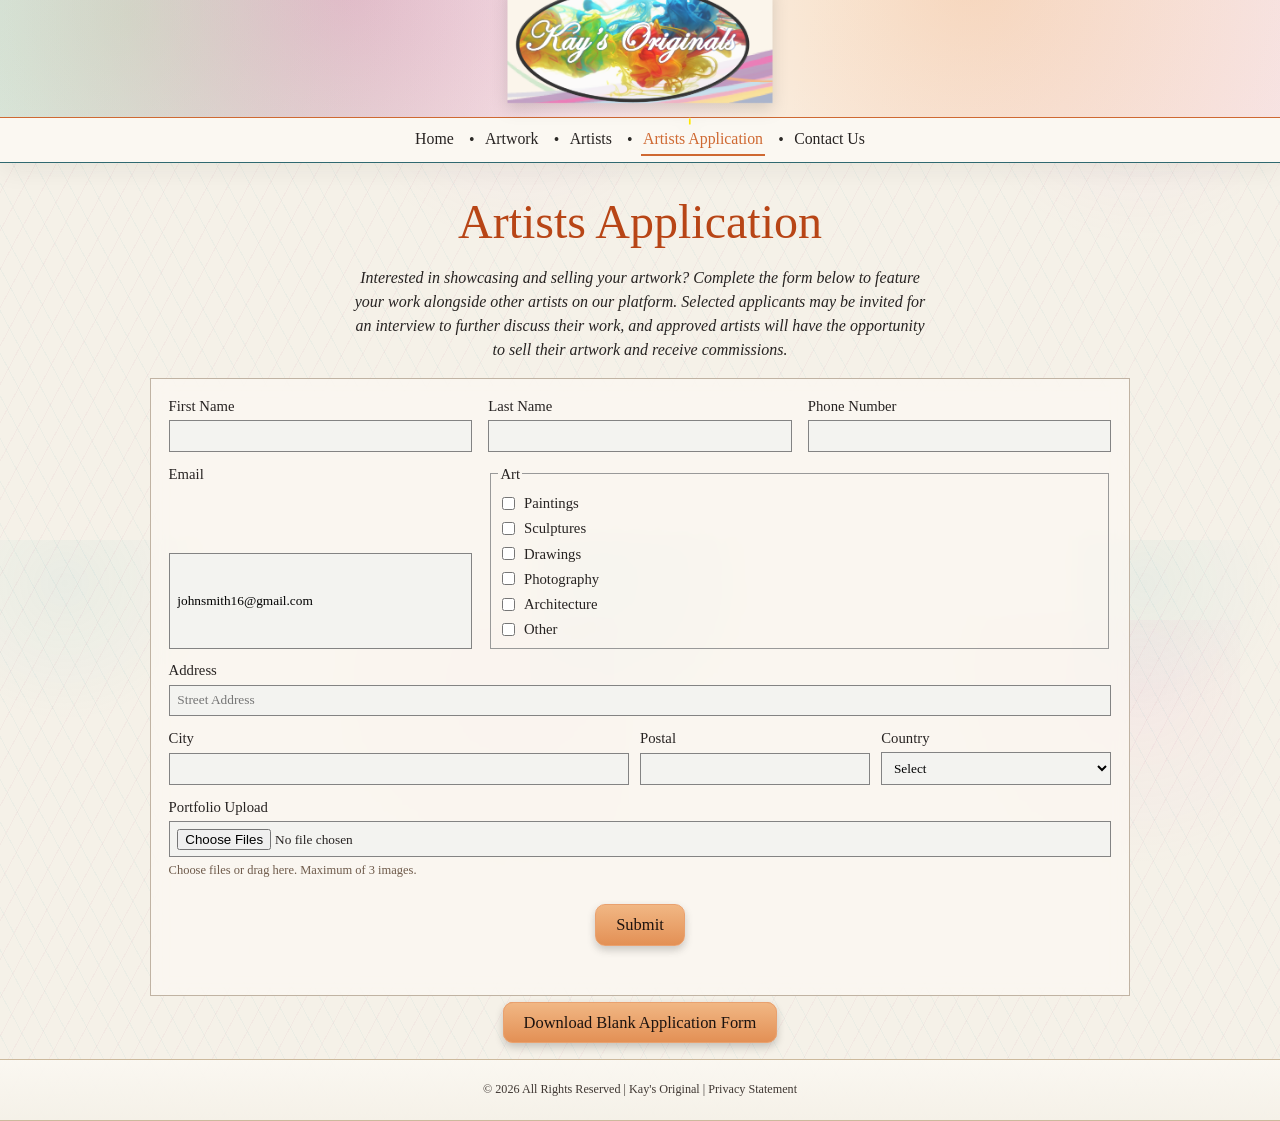
<file: application.html>
<!doctype html>
<html lang="en">
<head>
  <meta charset="UTF-8" />
  <meta name="viewport" content="width=device-width, initial-scale=1.0" />
  <title>Kay's Originals | Artists Application</title>
  <meta name="description" content="Apply as an artist to Kay's Originals gallery." />
  <link rel="stylesheet" href="assets/css/styles.css" />
</head>
<body>    
  <header class="site-header">
    <div class="ribbon-bg"></div>
    <a class="brand" href="index.html" aria-label="Kay's Originals home">
      <img src="assets/logo.png" alt="Kay's Originals logo" />
    </a>
    <nav class="site-nav" aria-label="Main navigation">
      <ul>
        <li><a href="index.html" data-nav="home">Home</a></li>
        <li><a href="artwork.html" data-nav="artwork">Artwork</a></li>
        <li><a href="artists.html" data-nav="artists">Artists</a></li>
        <li><a href="application.html" data-nav="application">Artists Application</a></li>
        <li><a href="contact.html" data-nav="contact">Contact Us</a></li>
      </ul>
    </nav>
  </header>

  <main class="container">
    <section class="page-head">
      <h1>Artists Application</h1>
      <p>
        Interested in showcasing and selling your artwork? Complete the form below to feature your work alongside
        other artists on our platform. Selected applicants may be invited for an interview to further discuss their
        work, and approved artists will have the opportunity to sell their artwork and receive commissions.
      </p>
    </section>
     
    <form id="artistApplication" class="panel form-grid" novalidate>
      <label>
        First Name
        <input name="firstName" type="text" required />
      </label>
      <label>
        Last Name
        <input name="lastName" type="text" required />
      </label>
      <label>
        Phone Number
        <input name="phone" type="tel" required />
      </label>
      <label>
        Email
        <input name="email" type="email" value="johnsmith16@gmail.com" required />
      </label>

      <fieldset>
        <legend>Art</legend>
        <label><input type="checkbox" name="artType" value="Paintings" /> Paintings</label>
        <label><input type="checkbox" name="artType" value="Sculptures" /> Sculptures</label>
        <label><input type="checkbox" name="artType" value="Drawings" /> Drawings</label>
        <label><input type="checkbox" name="artType" value="Photography" /> Photography</label>
        <label><input type="checkbox" name="artType" value="Architecture" /> Architecture</label>
        <label><input type="checkbox" name="artType" value="Other" /> Other</label>
      </fieldset>

      <label class="wide">
        Address
        <input name="street" type="text" placeholder="Street Address" />
      </label>

      <div class="city-row wide">
        <label>
          City
          <input name="city" type="text" />
        </label>
        <label>
          Postal
          <input name="postal" type="text" />
        </label>
        <label>
          Country
          <select name="country">
            <option value="">Select</option>
            <option>United States</option>
            <option>Canada</option>
            <option>Mexico</option>
            <option>United Kingdom</option>
            <option>France</option>
            <option>Japan</option>
          </select>
        </label>
      </div>

      <label class="wide upload-field">
        Portfolio Upload
        <input name="portfolio" type="file" accept="image/*" multiple />
        <small>Choose files or drag here. Maximum of 3 images.</small>
      </label>

      <div class="wide center-row">
        <button class="button" type="submit">Submit</button>
      </div>
      <p id="formFeedback" class="wide form-feedback" role="status" aria-live="polite"></p>
    </form>

    <div class="center-row download-row">
      <a class="button" href="assets/forms/artist-application-form.html" download>Download Blank Application Form</a>
    </div>
  </main>

  <footer class="site-footer">
    <p>© <span id="year"></span> All Rights Reserved | Kay's Original | Privacy Statement</p>
  </footer>

  <script src="assets/js/data.js"></script>
  <script src="assets/js/main.js"></script>
</body>
</html>
</file>
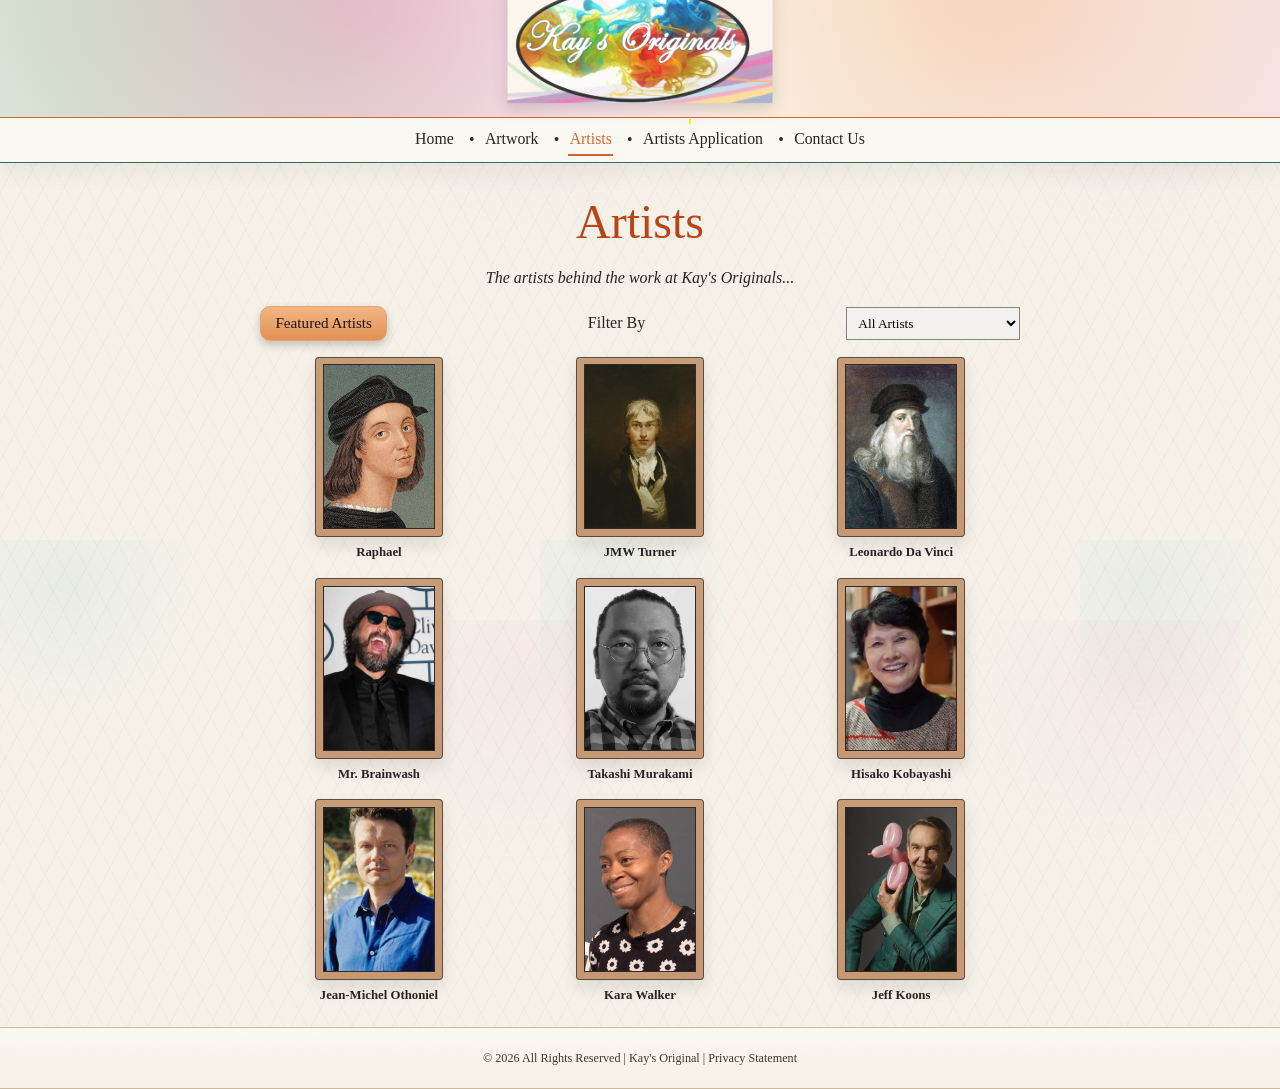
<file: artists.html>
<!doctype html>
<html lang="en">
<head>
  <meta charset="UTF-8" />
  <meta name="viewport" content="width=device-width, initial-scale=1.0" />
  <title>Kay's Originals | Artists</title>
  <meta name="description" content="Meet the artists behind Kay's Originals." />
  <link rel="stylesheet" href="assets/css/styles.css" />
</head>
<body>
  <header class="site-header">
    <div class="ribbon-bg"></div>
    <a class="brand" href="index.html" aria-label="Kay's Originals home">
      <img src="assets/logo.png" alt="Kay's Originals logo" />
    </a>
    <nav class="site-nav" aria-label="Main navigation">
      <ul>
        <li><a href="index.html" data-nav="home">Home</a></li>
        <li><a href="artwork.html" data-nav="artwork">Artwork</a></li>
        <li><a href="artists.html" data-nav="artists">Artists</a></li>
        <li><a href="application.html" data-nav="application">Artists Application</a></li>
        <li><a href="contact.html" data-nav="contact">Contact Us</a></li>
      </ul>
    </nav>
  </header>

  <main class="container">
    <section class="page-head">
      <h1>Artists</h1>
      <p>The artists behind the work at Kay's Originals...</p>
    </section>

    <section class="toolbar split">
      <button id="featuredArtistsBtn" class="button small" type="button">Featured Artists</button>
      <label for="artistFilter">Filter By</label>
      <select id="artistFilter" aria-label="Filter artists">
        <option value="all">All Artists</option>
        <option value="renaissance">Renaissance</option>
        <option value="modern">Modern & Contemporary</option>
      </select>
    </section>

    <section id="artistsGrid" class="grid cards-grid" aria-live="polite"></section>

    <div class="center-row">
      <button id="artistsToggle" class="link-button" type="button">View More</button>
    </div>
  </main>

  <footer class="site-footer">
    <p>© <span id="year"></span> All Rights Reserved | Kay's Original | Privacy Statement</p>
  </footer>

  <script src="assets/js/data.js"></script>
  <script src="assets/js/main.js"></script>
</body>
</html>
</file>
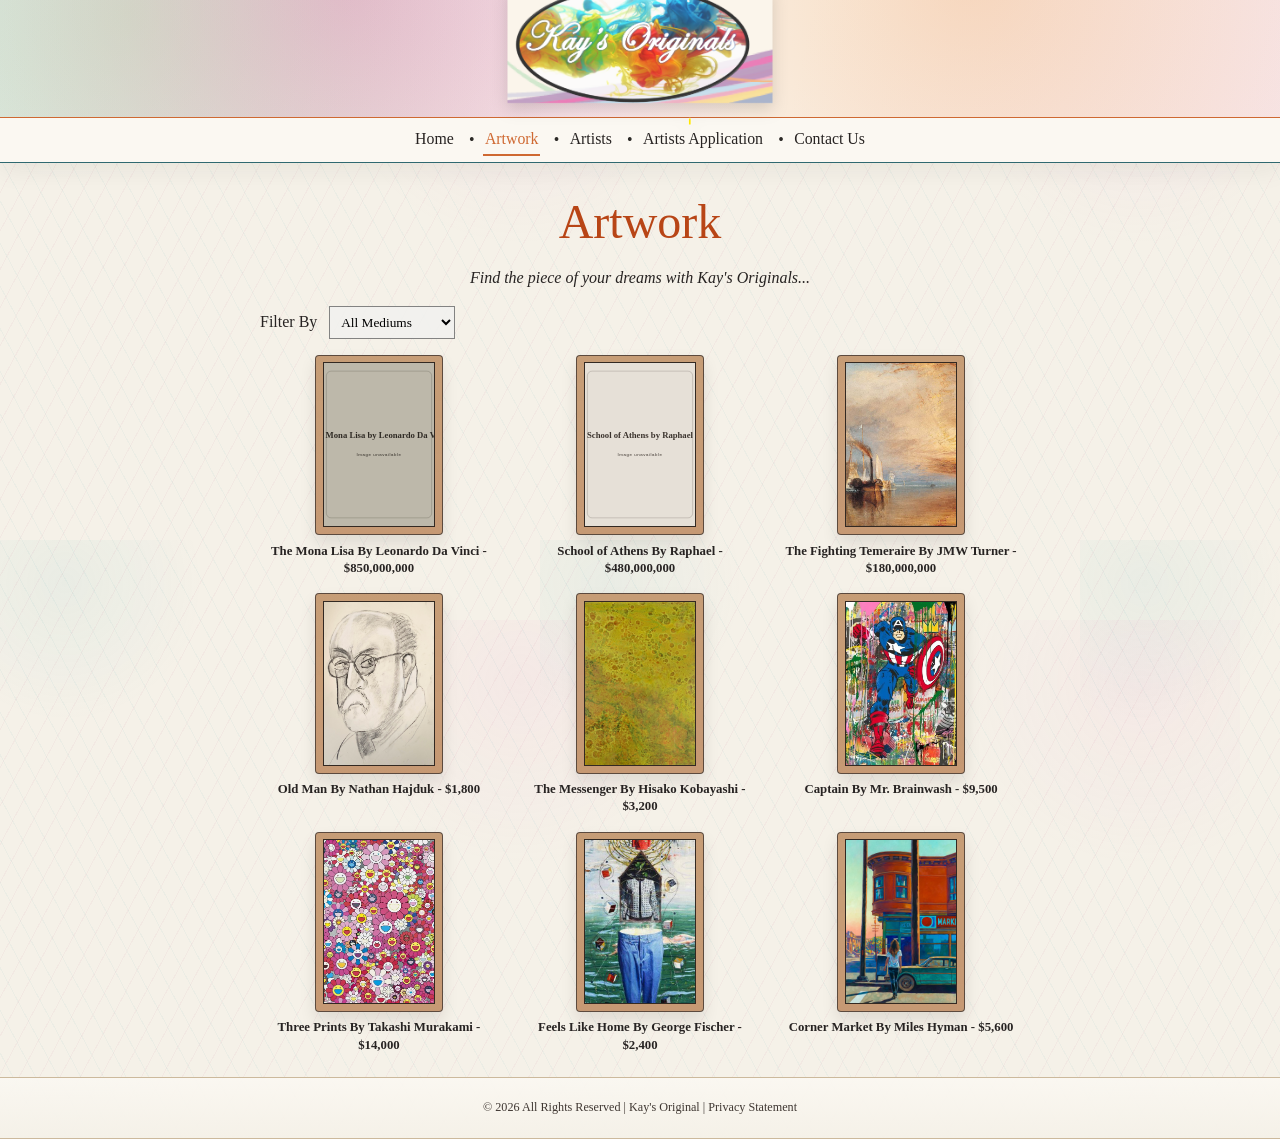
<file: artwork.html>
<!doctype html>
<html lang="en">
<head>
  <meta charset="UTF-8" />
  <meta name="viewport" content="width=device-width, initial-scale=1.0" />
  <title>Kay's Originals | Artwork</title>
  <meta name="description" content="Explore featured artwork in Kay's Originals collection." />
  <link rel="stylesheet" href="assets/css/styles.css" />
</head>
<body>
  <header class="site-header">
    <div class="ribbon-bg"></div>
    <a class="brand" href="index.html" aria-label="Kay's Originals home">
      <img src="assets/logo.png" alt="Kay's Originals logo" />
    </a>
    <nav class="site-nav" aria-label="Main navigation">
      <ul>
        <li><a href="index.html" data-nav="home">Home</a></li>
        <li><a href="artwork.html" data-nav="artwork">Artwork</a></li>
        <li><a href="artists.html" data-nav="artists">Artists</a></li>
        <li><a href="application.html" data-nav="application">Artists Application</a></li>
        <li><a href="contact.html" data-nav="contact">Contact Us</a></li>
      </ul>
    </nav>
  </header>

  <main class="container">
    <section class="page-head">
      <h1>Artwork</h1>
      <p>Find the piece of your dreams with Kay's Originals...</p>
    </section>

    <section class="toolbar">
      <label for="artFilter">Filter By</label>
      <select id="artFilter" aria-label="Filter artwork">
        <option value="all">All Mediums</option>
        <option value="painting">Paintings</option>
        <option value="drawing">Drawings</option>
        <option value="print">Prints</option>
      </select>
    </section>

    <section id="artworkGrid" class="grid cards-grid" aria-live="polite"></section>

    <div class="center-row">
      <button id="artworkToggle" class="link-button" type="button">View More</button>
    </div>
  </main>

  <div id="artworkModal" class="modal" role="dialog" aria-hidden="true">
    <div class="modal-overlay" id="modalOverlay"></div>
    <div class="modal-content">
      <button class="modal-close" id="modalClose" aria-label="Close details">&times;</button>
      <div class="modal-body">
        <h2 id="modalTitle"></h2>
        <p id="modalArtist" class="modal-artist"></p>
        <div class="modal-details">
          <div class="detail-row">
            <span class="detail-label">Year Created:</span>
            <span id="modalYear" class="detail-value"></span>
          </div>
          <div class="detail-row">
            <span class="detail-label">Medium:</span>
            <span id="modalMedium" class="detail-value"></span>
          </div>
          <div class="detail-row">
            <span class="detail-label">Price:</span>
            <span id="modalPrice" class="detail-value"></span>
          </div>
          <div class="detail-row">
            <span class="detail-label">Status:</span>
            <span id="modalStatus" class="detail-value"></span>
          </div>
        </div>
      </div>
    </div>
  </div>

  <footer class="site-footer">
    <p>© <span id="year"></span> All Rights Reserved | Kay's Original | Privacy Statement</p>
  </footer>

  <script src="assets/js/data.js"></script>
  <script src="assets/js/main.js"></script>
</body>
</html>
</file>
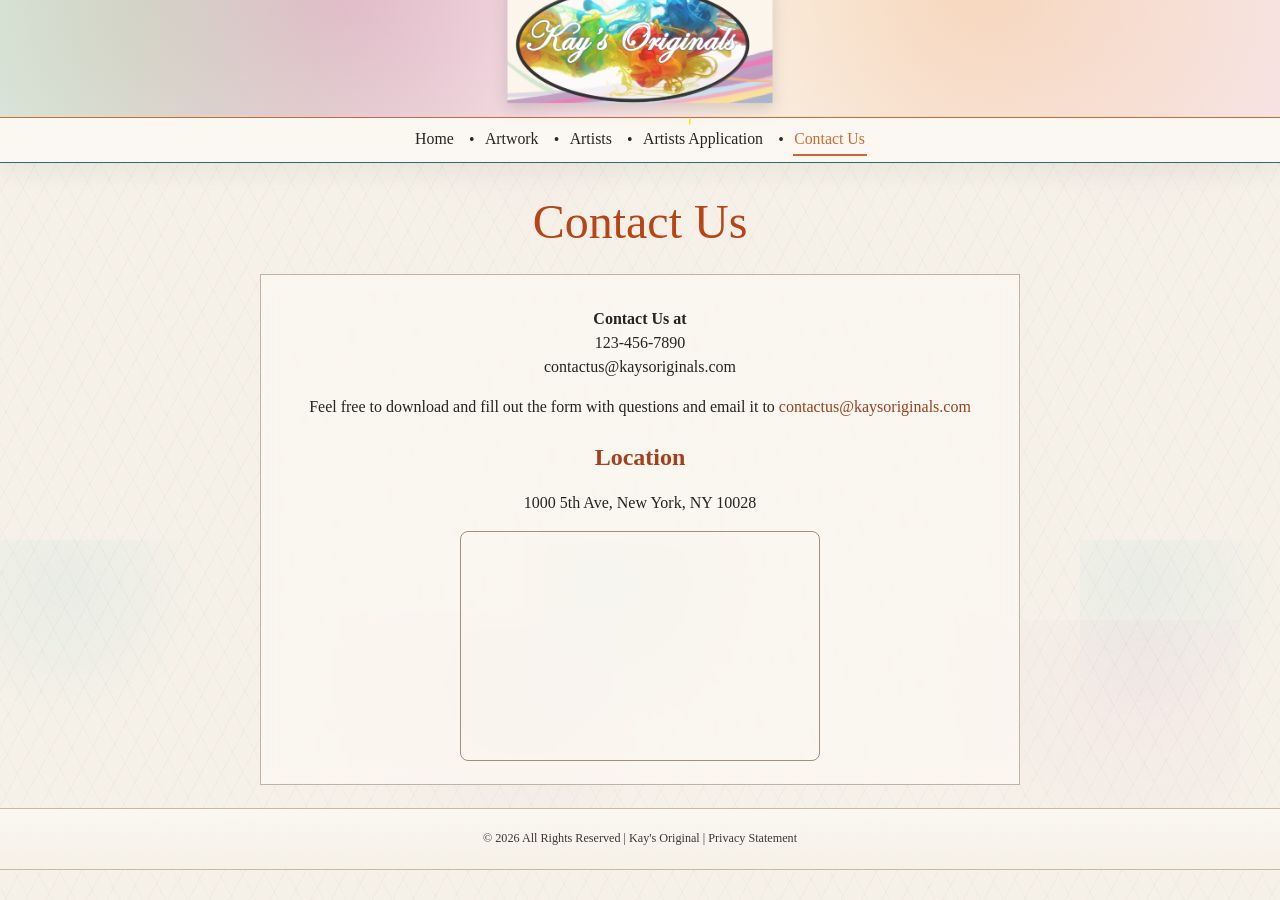
<file: contact.html>
<!doctype html>
<html lang="en">
<head>
  <meta charset="UTF-8" />
  <meta name="viewport" content="width=device-width, initial-scale=1.0" />
  <title>Kay's Originals | Contact Us</title>
  <meta name="description" content="Contact Kay's Originals gallery." />
  <link rel="stylesheet" href="assets/css/styles.css" />
</head>
<body>
  <header class="site-header">
    <div class="ribbon-bg"></div>
    <a class="brand" href="index.html" aria-label="Kay's Originals home">
      <img src="assets/logo.png" alt="Kay's Originals logo" />
    </a>
    <nav class="site-nav" aria-label="Main navigation">
      <ul>
        <li><a href="index.html" data-nav="home">Home</a></li>
        <li><a href="artwork.html" data-nav="artwork">Artwork</a></li>
        <li><a href="artists.html" data-nav="artists">Artists</a></li>
        <li><a href="application.html" data-nav="application">Artists Application</a></li>
        <li><a href="contact.html" data-nav="contact">Contact Us</a></li>
      </ul>
    </nav>
  </header>

  <main class="container narrow">
    <section class="page-head">
      <h1>Contact Us</h1>
    </section>

    <section class="panel contact-stack">
      <div class="contact-intro">
        <p><strong>Contact Us at</strong><br />123-456-7890<br />contactus@kaysoriginals.com</p>
      </div>
      <p>
        Feel free to download and fill out the form with questions and email it to
        <a href="mailto:contactus@kaysoriginals.com">contactus@kaysoriginals.com</a>
      </p>
      <div>
        <h2>Location</h2>
        <p>1000 5th Ave, New York, NY 10028</p>
        <iframe
          title="Map of gallery location"
          src="https://www.openstreetmap.org/export/embed.html?bbox=-73.9645%2C40.7755%2C-73.9545%2C40.7855&amp;layer=mapnik"
          loading="lazy"
          referrerpolicy="no-referrer-when-downgrade"
        ></iframe>
      </div>
    </section>
  </main>

  <footer class="site-footer">
    <p>© <span id="year"></span> All Rights Reserved | Kay's Original | Privacy Statement</p>
  </footer>

  <script src="assets/js/data.js"></script>
  <script src="assets/js/main.js"></script>
</body>
</html>
</file>
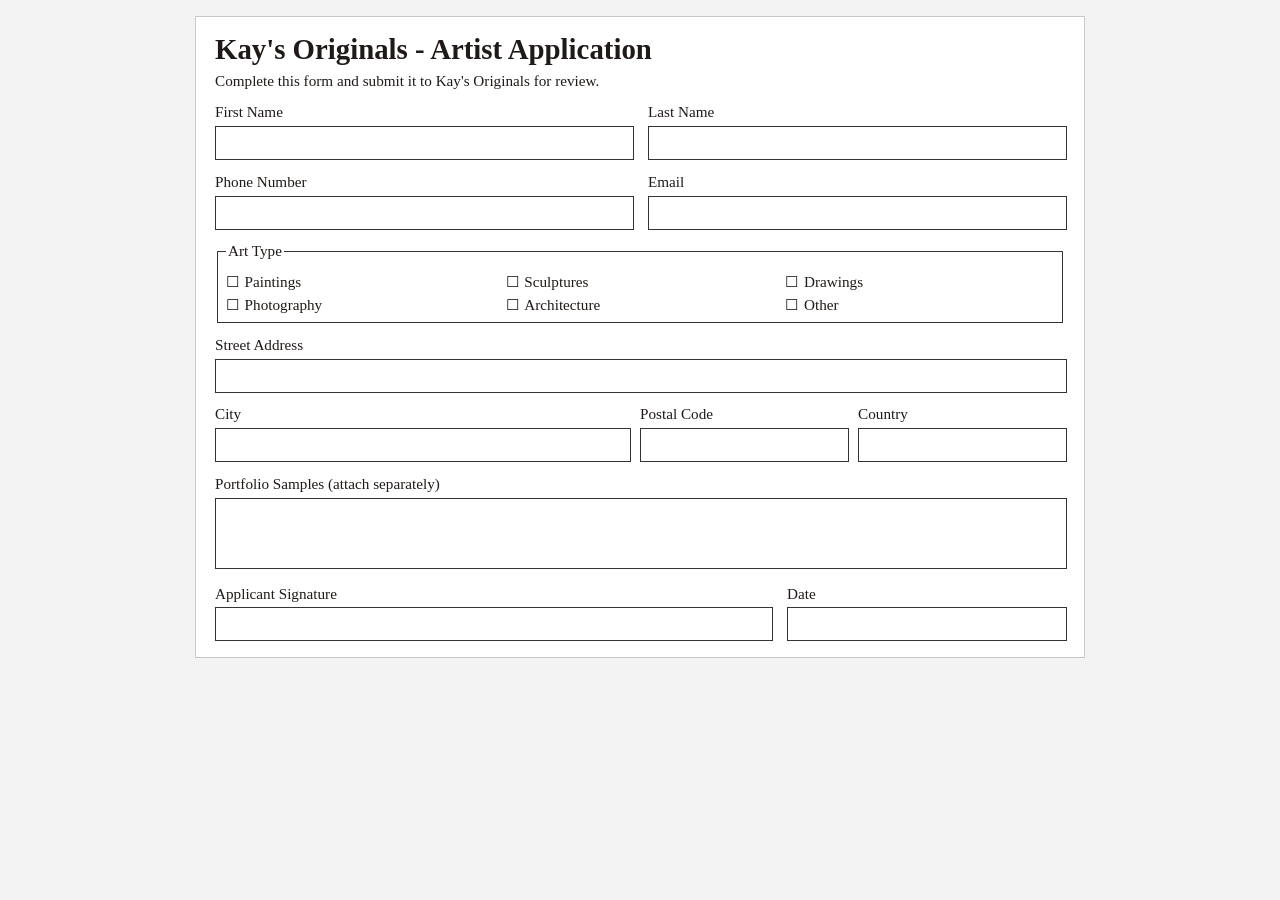
<file: assets/forms/artist-application-form.html>
<!doctype html>
<html lang="en">
<head>
  <meta charset="UTF-8" />
  <meta name="viewport" content="width=device-width, initial-scale=1.0" />
  <title>Kay's Originals Artist Application Form</title>
  <style>
    :root {
      --ink: #1f1a17;
      --line: #333;
      --paper: #fff;
    }

    body {
      margin: 0;
      padding: 1rem;
      color: var(--ink);
      background: #f3f3f3;
      font-family: Georgia, "Times New Roman", serif;
    }

    .sheet {
      max-width: 850px;
      margin: 0 auto;
      background: var(--paper);
      border: 1px solid #c8c8c8;
      padding: 1rem 1.2rem;
    }

    h1 {
      margin: 0 0 0.4rem;
      font-size: 1.8rem;
    }

    p {
      margin: 0.3rem 0 0.8rem;
      font-size: 0.95rem;
    }

    .grid {
      display: grid;
      grid-template-columns: 1fr 1fr;
      gap: 0.8rem 1rem;
    }

    label,
    fieldset {
      display: grid;
      gap: 0.3rem;
      font-size: 0.95rem;
    }

    .line {
      width: 100%;
      min-height: 2rem;
      border: 1px solid var(--line);
    }

    fieldset {
      border: 1px solid var(--line);
      padding: 0.5rem;
      grid-column: 1 / -1;
    }

    .checkboxes {
      display: grid;
      grid-template-columns: repeat(3, 1fr);
      gap: 0.3rem 0.7rem;
      margin-top: 0.3rem;
    }

    .checkboxes span::before {
      content: "\2610";
      margin-right: 0.35rem;
    }

    .wide {
      grid-column: 1 / -1;
    }

    .city {
      display: grid;
      grid-template-columns: 2fr 1fr 1fr;
      gap: 0.7rem;
    }

    .signature {
      margin-top: 1rem;
      display: grid;
      grid-template-columns: 2fr 1fr;
      gap: 1rem;
    }

    @media print {
      body {
        background: #fff;
        padding: 0;
      }

      .sheet {
        border: 0;
        padding: 0;
      }
    }
  </style>
</head>
<body>
  <main class="sheet">
    <h1>Kay's Originals - Artist Application</h1>
    <p>Complete this form and submit it to Kay's Originals for review.</p>

    <section class="grid">
      <label>
        First Name
        <div class="line"></div>
      </label>

      <label>
        Last Name
        <div class="line"></div>
      </label>

      <label>
        Phone Number
        <div class="line"></div>
      </label>

      <label>
        Email
        <div class="line"></div>
      </label>

      <fieldset>
        <legend>Art Type</legend>
        <div class="checkboxes">
          <span>Paintings</span>
          <span>Sculptures</span>
          <span>Drawings</span>
          <span>Photography</span>
          <span>Architecture</span>
          <span>Other</span>
        </div>
      </fieldset>

      <label class="wide">
        Street Address
        <div class="line"></div>
      </label>

      <div class="wide city">
        <label>
          City
          <div class="line"></div>
        </label>

        <label>
          Postal Code
          <div class="line"></div>
        </label>

        <label>
          Country
          <div class="line"></div>
        </label>
      </div>

      <label class="wide">
        Portfolio Samples (attach separately)
        <div class="line" style="min-height: 4.3rem;"></div>
      </label>
    </section>

    <section class="signature">
      <label>
        Applicant Signature
        <div class="line"></div>
      </label>

      <label>
        Date
        <div class="line"></div>
      </label>
    </section>
  </main>
</body>
</html>
</file>
<file: assets/css/styles.css>
:root {
  --bg: #f5f1e8;
  --paper: #fbf8f2;
  --ink: #272322;
  --accent: #cf6932;
  --accent-soft: #e9a16f;
  --teal: #2f6970;
  --border: #ccb99c;
  --card: #c49972;
  --shadow: 0 14px 30px rgba(31, 27, 22, 0.14);
  --glass: rgba(251, 248, 242, 0.76);
}

* {
  box-sizing: border-box;
}

body {
  margin: 0;
  color: var(--ink);
  background:
    radial-gradient(circle at 12% 8%, rgba(88, 178, 181, 0.08), transparent 20%),
    radial-gradient(circle at 84% 10%, rgba(235, 145, 202, 0.09), transparent 24%),
    repeating-linear-gradient(118deg, rgba(198, 100, 140, 0.06) 0 1px, transparent 1px 18px),
    repeating-linear-gradient(62deg, rgba(89, 171, 176, 0.06) 0 1px, transparent 1px 20px),
    var(--bg);
  background-size: 540px 540px, 620px 620px, auto, auto, auto;
  font-family: Georgia, Cambria, "Times New Roman", Times, serif;
  line-height: 1.5;
}

a {
  color: inherit;
  text-decoration: none;
}

.site-header {
  position: relative;
  background: var(--paper);
  border-bottom: 1px solid var(--teal);
  box-shadow: 0 8px 24px rgba(38, 34, 30, 0.06);
}

.ribbon-bg {
  height: 118px;
  border-bottom: 1px solid var(--accent);
  background:
    radial-gradient(circle at 10% 10%, rgba(155, 215, 126, 0.28), transparent 42%),
    radial-gradient(circle at 27% -12%, rgba(228, 63, 161, 0.34), transparent 45%),
    radial-gradient(circle at 76% -20%, rgba(238, 145, 64, 0.29), transparent 43%),
    linear-gradient(112deg, rgba(113, 189, 220, 0.17), rgba(251, 248, 242, 0) 45%),
    linear-gradient(282deg, rgba(230, 152, 209, 0.17), rgba(251, 248, 242, 0) 38%),
    var(--paper);
}

.brand {
  position: absolute;
  left: 50%;
  top: 56px;
  transform: translate(-50%, -50%);
  width: min(265px, 54vw);
}

.brand img {
  width: 100%;
  height: auto;
  object-fit: contain;
  display: block;
  filter: drop-shadow(0 6px 8px rgba(0, 0, 0, 0.14));
}

.site-nav ul {
  margin: 0;
  padding: 0.35rem 0.75rem;
  list-style: none;
  display: flex;
  justify-content: center;
  gap: 0.3rem;
  flex-wrap: wrap;
  font-size: 0.99rem;
}

.site-nav li {
  display: inline-flex;
  align-items: center;
}

.site-nav li + li::before {
  content: "•";
  color: #2c2a27;
  margin: 0 0.55rem;
}

.site-nav a {
  padding: 0.22rem 0.1rem;
  border-bottom: 2px solid transparent;
  transition: color 0.2s ease, border-color 0.2s ease;
}

.site-nav a:hover,
.site-nav a.active {
  color: var(--accent);
  border-color: var(--accent);
}

.container {
  width: min(980px, 92vw);
  margin: 1.45rem auto;
}

.narrow {
  width: min(760px, 92vw);
}

.panel {
  background: var(--glass);
  border: 1px solid rgba(161, 144, 122, 0.65);
  border-radius: 2px;
  box-shadow: 0 10px 26px rgba(31, 27, 22, 0.09);
  backdrop-filter: blur(8px);
}

.home-layout {
  display: grid;
  grid-template-columns: 1.2fr 1fr;
  gap: 0;
  align-items: stretch;
  border: 1px solid var(--border);
  background: linear-gradient(180deg, rgba(251, 248, 242, 0.84), rgba(251, 248, 242, 0.72));
}

.copy-panel {
  padding: 1.9rem 2rem;
  border: 0;
  border-right: 1px solid rgba(174, 163, 154, 0.92);
  border-radius: 0;
  box-shadow: none;
}

.copy-panel h1,
.page-head h1 {
  margin: 0 0 0.5rem;
  color: #b84516;
  font-size: clamp(2.2rem, 4vw, 3rem);
  font-weight: 500;
}

.copy-panel p {
  max-width: 54ch;
  margin-block: 0.7rem;
  font-size: 1.03rem;
}

.copy-panel em {
  color: #8c4b2b;
}

.featured-panel {
  padding: 1.9rem 1.4rem;
  display: grid;
  place-items: center;
  border: 0;
  border-radius: 0;
  box-shadow: none;
}

.feature-card {
  margin: 0;
  text-align: center;
}

.feature-card img {
  width: min(250px, 100%);
  aspect-ratio: 3 / 4;
  object-fit: cover;
  border: 3px solid #3b342f;
  box-shadow: 0 18px 28px rgba(31, 27, 22, 0.16);
}

.feature-card figcaption {
  margin-top: 1rem;
}

.feature-card h2 {
  margin: 0 0 0.65rem;
  color: #1d120c;
  font-weight: 500;
  font-size: 2rem;
  letter-spacing: 0.02em;
}

.button,
.link-button {
  border: 1px solid var(--accent-soft);
  background: linear-gradient(180deg, #f1b784, #e39055);
  color: #1d130f;
  border-radius: 10px;
  padding: 0.62rem 1.25rem;
  font-family: inherit;
  font-size: 1.03rem;
  cursor: pointer;
  box-shadow: 0 4px 8px rgba(0, 0, 0, 0.2);
  transition: transform 0.15s ease, filter 0.15s ease;
}

.button:hover,
.link-button:hover {
  transform: translateY(-1px);
  filter: brightness(1.04);
}

.button.small {
  font-size: 0.95rem;
  padding: 0.45rem 0.9rem;
}

.page-head {
  text-align: center;
  margin-bottom: 1rem;
}

.page-head p {
  margin: 0 auto;
  font-style: italic;
  max-width: 72ch;
}

.toolbar {
  display: flex;
  align-items: center;
  justify-content: flex-start;
  gap: 0.7rem;
  margin-bottom: 1rem;
  max-width: 760px;
  margin-inline: auto;
}

.toolbar.split {
  justify-content: space-between;
  flex-wrap: wrap;
}

select,
input[type="text"],
input[type="tel"],
input[type="email"],
input[type="file"],
input[type="number"] {
  width: 100%;
  border: 1px solid rgba(119, 119, 119, 0.9);
  border-radius: 0;
  padding: 0.42rem 0.48rem;
  background: rgba(242, 242, 240, 0.88);
  font-family: inherit;
}

select {
  width: auto;
  min-width: 126px;
}

.cards-grid {
  display: grid;
  grid-template-columns: repeat(3, minmax(130px, 1fr));
  gap: 1rem 1.45rem;
  max-width: 760px;
  margin: 0 auto;
}

.card {
  text-align: center;
}

.card-frame {
  width: min(128px, 100%);
  margin: 0 auto;
  background: linear-gradient(180deg, rgba(196, 153, 114, 0.96), rgba(193, 145, 105, 0.92));
  border: 1px solid rgba(83, 68, 57, 0.92);
  border-radius: 4px;
  padding: 0.43rem;
  box-shadow: 0 8px 16px rgba(28, 21, 16, 0.1);
}

.card-frame img {
  width: 100%;
  height: 165px;
  object-fit: cover;
  border: 1px solid #332922;
  display: block;
  background: #ddd;
}

.card h3 {
  margin: 0.45rem 0 0;
  font-size: 0.8rem;
  line-height: 1.35;
  font-weight: 700;
}

.center-row {
  margin-top: 0.85rem;
  text-align: center;
}

.link-button {
  background: transparent;
  border: none;
  box-shadow: none;
  border-bottom: 2px solid var(--accent);
  border-radius: 0;
  color: #a53d14;
  padding-inline: 0.2rem;
  position: relative;
}

.link-button::before,
.link-button::after {
  content: "";
  position: absolute;
  top: 50%;
  width: 56px;
  border-top: 1px solid var(--accent);
}

.link-button::before {
  right: calc(100% + 10px);
}

.link-button::after {
  left: calc(100% + 10px);
}

.form-grid {
  display: grid;
  grid-template-columns: repeat(3, minmax(150px, 1fr));
  gap: 0.68rem 1rem;
  padding: 1rem 1.1rem;
  box-shadow: none;
  border-radius: 0;
}

.form-grid label,
.form-grid fieldset {
  display: grid;
  gap: 0.2rem;
  font-size: 0.92rem;
}

.form-grid fieldset {
  grid-column: span 2;
  border: 1px solid #999;
  padding: 0.45rem;
}

.form-grid fieldset label {
  display: inline-flex;
  align-items: center;
  gap: 0.35rem;
  margin-right: 0.7rem;
}

.wide {
  grid-column: 1 / -1;
}

.city-row {
  display: grid;
  grid-template-columns: 2fr 1fr 1fr;
  gap: 0.7rem;
}

.upload-field small {
  color: #6f5b4b;
  font-size: 0.78rem;
}

.form-feedback {
  margin: 0;
  min-height: 1.4rem;
  text-align: center;
  color: #225f2a;
}

.download-row {
  margin-top: 0.95rem;
}

.contact-stack {
  text-align: center;
  padding: 1rem;
  box-shadow: none;
  border-radius: 0;
}

.contact-intro {
  display: block;
  align-items: center;
  justify-items: center;
  max-width: 480px;
  margin: 0 auto 0.75rem;
}

.contact-stack h2 {
  margin-bottom: 0.15rem;
  color: #a5401c;
}

.contact-stack iframe {
  width: min(100%, 360px);
  height: 230px;
  border: 1px solid #9f8f7c;
  border-radius: 8px;
}

.contact-stack a {
  color: #9b4120;
}

.site-footer {
  margin-top: 1rem;
  border-top: 1px solid var(--border);
  border-bottom: 1px solid var(--border);
  text-align: center;
  padding: 0.5rem 0.7rem 0.6rem;
  font-size: 0.76rem;
  color: #3f3732;
  background: linear-gradient(180deg, rgba(251, 248, 242, 0.92), rgba(245, 241, 232, 0.96));
}


@media (max-width: 860px) {
  .home-layout {
    grid-template-columns: 1fr;
  }

  .copy-panel {
    border-right: 0;
    border-bottom: 1px solid #aea39a;
  }

  .cards-grid {
    grid-template-columns: repeat(2, minmax(130px, 1fr));
  }

  .form-grid {
    grid-template-columns: 1fr 1fr;
  }

  .city-row {
    grid-template-columns: 1fr;
  }
}

@media (max-width: 520px) {
  .ribbon-bg {
    height: 86px;
  }

  .brand {
    width: min(215px, 68vw);
    top: 43px;
  }

  .cards-grid,
  .form-grid {
    grid-template-columns: 1fr;
  }

  .form-grid fieldset {
    grid-column: span 1;
  }

  .site-nav li + li::before {
    margin: 0 0.3rem;
  }

  .link-button::before,
  .link-button::after {
    width: 38px;
  }

}

/* ── MODAL ── */
.modal {
  position: fixed;
  top: 0;
  left: 0;
  width: 100%;
  height: 100%;
  display: none;
  align-items: center;
  justify-content: center;
  z-index: 1000;
}

.modal.active {
  display: flex;
}

.modal-overlay {
  position: absolute;
  inset: 0;
  background: rgba(0, 0, 0, 0.6);
  cursor: pointer;
}

.modal-content {
  position: relative;
  background: var(--paper);
  border-radius: 12px;
  padding: 2rem;
  max-width: 600px;
  width: 90vw;
  max-height: 90vh;
  overflow-y: auto;
  box-shadow: 0 20px 60px rgba(0, 0, 0, 0.3);
  z-index: 1;
}

.modal-close {
  position: absolute;
  top: 1rem;
  right: 1rem;
  background: none;
  border: none;
  font-size: 2rem;
  color: var(--ink);
  cursor: pointer;
  padding: 0;
  width: 2.5rem;
  height: 2.5rem;
  display: flex;
  align-items: center;
  justify-content: center;
  opacity: 0.6;
  transition: opacity 0.2s;
}

.modal-close:hover {
  opacity: 1;
}

.modal-body h2 {
  margin-bottom: 0.5rem;
  font-size: 1.8rem;
  line-height: 1.3;
}

.modal-artist {
  color: var(--accent);
  font-weight: 600;
  margin-bottom: 1.5rem;
}

.modal-details {
  display: flex;
  flex-direction: column;
  gap: 1.2rem;
  margin-top: 1.5rem;
}

.detail-row {
  display: flex;
  justify-content: space-between;
  align-items: baseline;
  padding: 0.8rem;
  background: color-mix(in srgb, var(--accent) 8%, transparent);
  border-radius: 6px;
  border-left: 3px solid var(--accent);
}

.detail-label {
  font-weight: 600;
  color: var(--ink);
  flex: 0 0 auto;
}

.detail-value {
  text-align: right;
  flex: 1;
  padding-left: 1rem;
  color: var(--ink);
}

.detail-value.sold {
  color: #c23b3b;
  font-weight: 600;
}

.detail-value.available {
  color: #2d8659;
  font-weight: 600;
}
</file>
